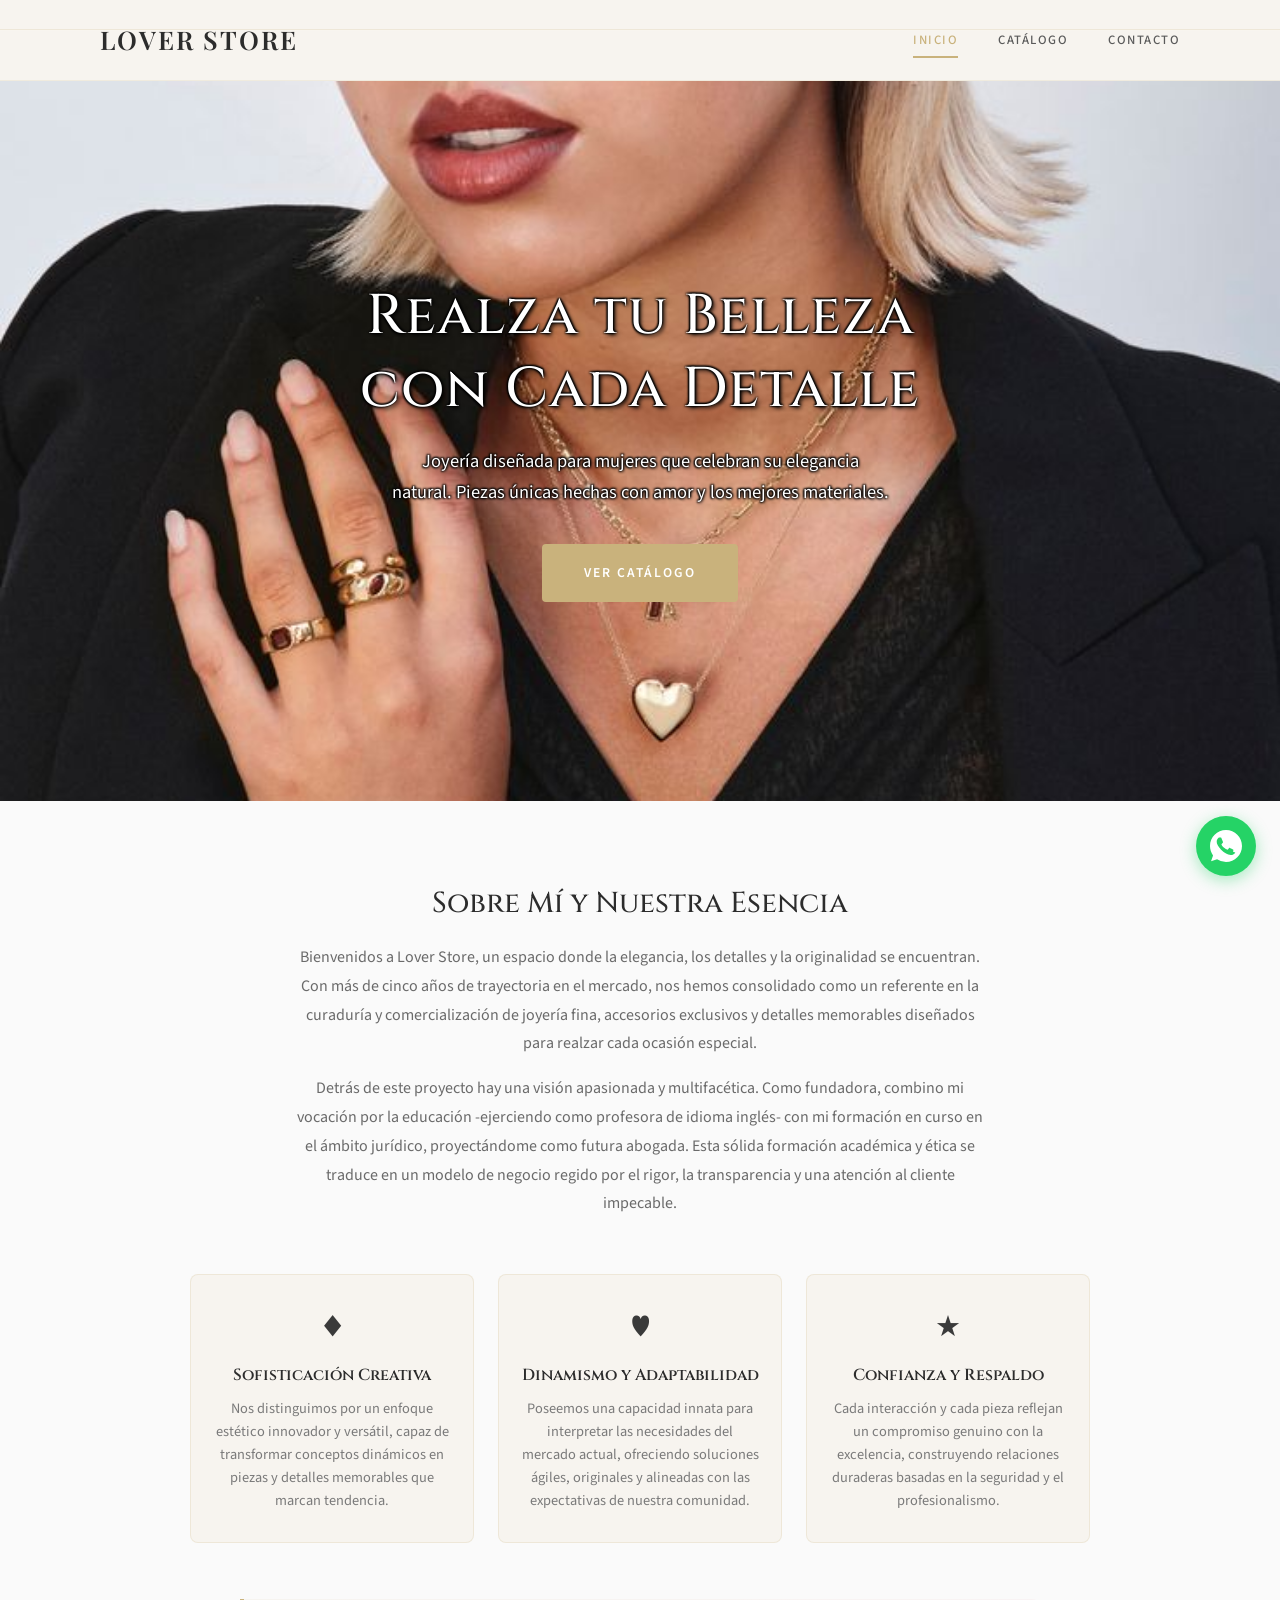
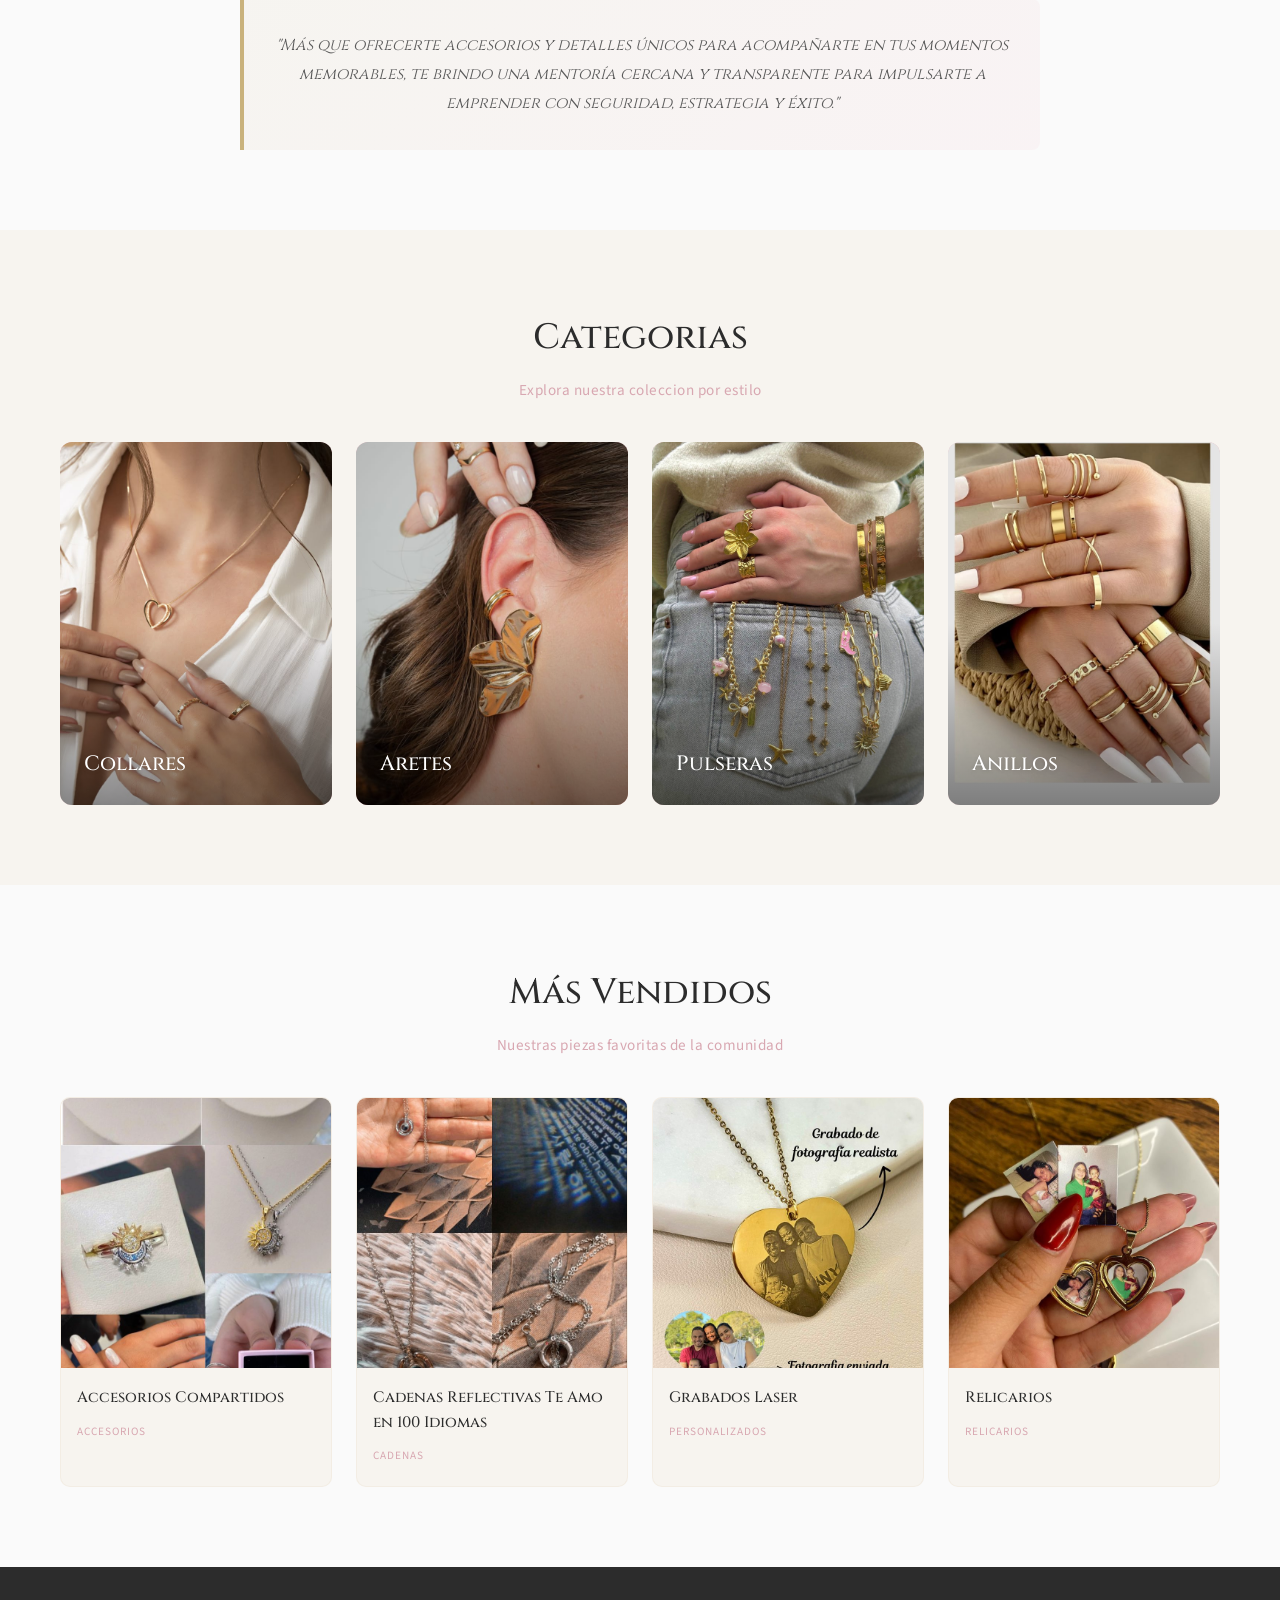
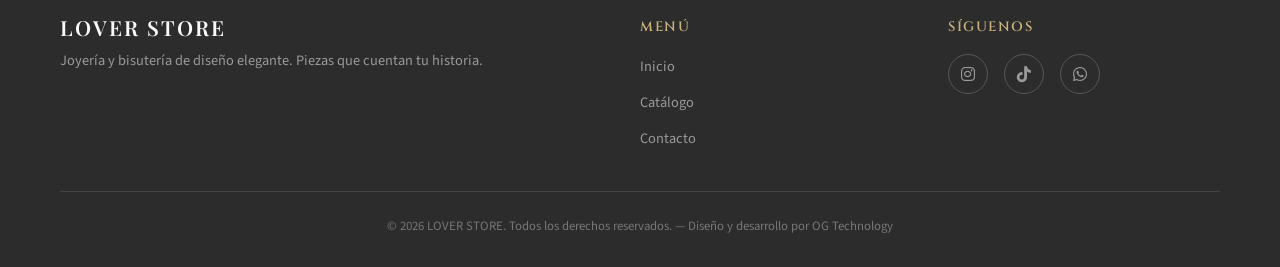
<file: index.html>
<!DOCTYPE html>
<html lang="es">
<head>
  <meta charset="UTF-8">
  <meta name="viewport" content="width=device-width, initial-scale=1.0">
  <title>LOVER STORE - Bisutería y Joyería Elegante</title>
  <meta name="description" content="LOVER STORE - Joyería y bisutería de diseño elegante. Descubre nuestra colección de anillos, collares, aretes y pulseras.">
  <link rel="stylesheet" href="style.css">
  <link rel="stylesheet" href="https://cdnjs.cloudflare.com/ajax/libs/font-awesome/6.5.1/css/all.min.css">
</head>
<body>

  <!-- ===== HEADER ===== -->
  <header class="header">
    <div class="container">
      <a href="index.html" class="logo">LOVER STORE</a>
      <nav class="nav">
        <a href="index.html" class="active">Inicio</a>
        <a href="catalogo.html">Catálogo</a>
        <a href="contacto.html">Contacto</a>
      </nav>
      <button class="hamburger" aria-label="Menu" onclick="toggleMobileNav()">
        <span></span>
        <span></span>
        <span></span>
      </button>
    </div>
    <nav class="mobile-nav" id="mobileNav">
      <a href="index.html" class="active">Inicio</a>
      <a href="catalogo.html">Catálogo</a>
      <a href="contacto.html">Contacto</a>
    </nav>
  </header>

  <!-- ===== HERO ===== -->
  <section class="hero">
    <img src="foto de inicio.jpg" alt="Lover Store" class="hero-bg">
    <div class="hero-content">
      <h1>Realza tu Belleza con Cada Detalle</h1>
      <p>Joyería diseñada para mujeres que celebran su elegancia natural. Piezas únicas hechas con amor y los mejores materiales.</p>
      <a href="catalogo.html" class="btn-primary">Ver Catálogo</a>
    </div>
  </section>

  <!-- ===== SOBRE NOSOTROS ===== -->
  <section class="about" id="sobre-nosotros" data-reveal="fade-up">
    <div class="container">
      <div class="about-text" data-reveal="fade-left">
        <h2>Sobre Mí y Nuestra Esencia</h2>
        <p>
          Bienvenidos a Lover Store, un espacio donde la elegancia, los detalles y la originalidad se encuentran. Con más de cinco años de trayectoria en el mercado, nos hemos consolidado como un referente en la curaduría y comercialización de joyería fina, accesorios exclusivos y detalles memorables diseñados para realzar cada ocasión especial.
        </p>
        <p>
          Detrás de este proyecto hay una visión apasionada y multifacética. Como fundadora, combino mi vocación por la educación -ejerciendo como profesora de idioma inglés- con mi formación en curso en el ámbito jurídico, proyectándome como futura abogada. Esta sólida formación académica y ética se traduce en un modelo de negocio regido por el rigor, la transparencia y una atención al cliente impecable.
        </p>
      </div>
      <div class="about-features" data-reveal-stagger>
        <div class="about-feature">
          <div class="icon">&#9830;</div>
          <h3>Sofisticación Creativa</h3>
          <p>Nos distinguimos por un enfoque estético innovador y versátil, capaz de transformar conceptos dinámicos en piezas y detalles memorables que marcan tendencia.</p>
        </div>
        <div class="about-feature">
          <div class="icon">&#9829;</div>
          <h3>Dinamismo y Adaptabilidad</h3>
          <p>Poseemos una capacidad innata para interpretar las necesidades del mercado actual, ofreciendo soluciones ágiles, originales y alineadas con las expectativas de nuestra comunidad.</p>
        </div>
        <div class="about-feature">
          <div class="icon">&#9733;</div>
          <h3>Confianza y Respaldo</h3>
          <p>Cada interacción y cada pieza reflejan un compromiso genuino con la excelencia, construyendo relaciones duraderas basadas en la seguridad y el profesionalismo.</p>
        </div>
      </div>
      <div class="about-quote">
        <p>"Más que ofrecerte accesorios y detalles únicos para acompañarte en tus momentos memorables, te brindo una mentoría cercana y transparente para impulsarte a emprender con seguridad, estrategia y éxito."</p>
      </div>
    </div>
  </section>

  <!-- ===== CATEGORIAS DESTACADAS ===== -->
  <section class="categories" data-reveal="fade-up">
    <div class="container">
      <h2 class="section-title">Categorias</h2>
      <p class="section-subtitle">Explora nuestra coleccion por estilo</p>
      <div class="categories-grid" data-reveal-stagger>
        <a href="catalogo.html" class="category-card">
          <img src="foto de collar.jpg" alt="Collares">
          <h3>Collares</h3>
        </a>
        <a href="catalogo.html" class="category-card">
          <img src="foto de aretes.jpg" alt="Aretes">
          <h3>Aretes</h3>
        </a>
        <a href="catalogo.html" class="category-card">
          <img src="foto de pulseras.jpg" alt="Pulseras">
          <h3>Pulseras</h3>
        </a>
        <a href="catalogo.html" class="category-card">
          <img src="foto de anillos.jpg" alt="Anillos">
          <h3>Anillos</h3>
        </a>
      </div>
    </div>
  </section>

  <!-- ===== MAS VENDIDOS ===== -->
  <section class="best-sellers" data-reveal="fade-up">
    <div class="container">
      <h2 class="section-title">Más Vendidos</h2>
      <p class="section-subtitle">Nuestras piezas favoritas de la comunidad</p>
      <div class="products-grid" data-reveal-stagger>
        <a href="catalogo.html" class="product-card">
          <div class="product-card-img">
            <img src="accesorios compartidos.jpg" alt="Accesorios Compartidos">
          </div>
          <div class="product-card-info">
            <h3>Accesorios Compartidos</h3>
            <span class="category-label">Accesorios</span>
          </div>
        </a>
        <a href="catalogo.html" class="product-card">
          <div class="product-card-img">
            <img src="cadenas reflectivas de te amo en 100 idiomas.jpg" alt="Cadenas Reflectivas Te Amo en 100 Idiomas">
          </div>
          <div class="product-card-info">
            <h3>Cadenas Reflectivas Te Amo en 100 Idiomas</h3>
            <span class="category-label">Cadenas</span>
          </div>
        </a>
        <a href="catalogo.html" class="product-card">
          <div class="product-card-img">
            <img src="grabados laser.jpg" alt="Grabados Laser">
          </div>
          <div class="product-card-info">
            <h3>Grabados Laser</h3>
            <span class="category-label">Personalizados</span>
          </div>
        </a>
        <a href="catalogo.html" class="product-card">
          <div class="product-card-img">
            <img src="relicarios.jpg" alt="Relicarios">
          </div>
          <div class="product-card-info">
            <h3>Relicarios</h3>
            <span class="category-label">Relicarios</span>
          </div>
        </a>
      </div>
    </div>
  </section>

  <!-- ===== FOOTER ===== -->
  <footer class="footer">
    <div class="container">
      <div class="footer-content">
        <div class="footer-brand">
          <div class="logo">LOVER STORE</div>
          <p>Joyería y bisutería de diseño elegante. Piezas que cuentan tu historia.</p>
        </div>
        <div class="footer-links">
          <h4>Menú</h4>
          <ul>
            <li><a href="index.html">Inicio</a></li>
            <li><a href="catalogo.html">Catálogo</a></li>
            <li><a href="contacto.html">Contacto</a></li>
          </ul>
        </div>
        <div class="footer-social">
          <h4>Síguenos</h4>
          <div class="social-icons">
            <a href="https://www.instagram.com/loverstore.ve?igsh=MXF6ZzZhd3l0Y2g3eQ==" target="_blank" rel="noopener noreferrer" aria-label="Instagram"><i class="fab fa-instagram"></i></a>
            <a href="https://www.tiktok.com/@loverstore.ve?_r=1&_t=ZS-98pQYCCSRNt" target="_blank" rel="noopener noreferrer" aria-label="TikTok"><i class="fab fa-tiktok"></i></a>
            <a href="https://wa.me/c/584269630088" target="_blank" rel="noopener noreferrer" aria-label="WhatsApp"><i class="fab fa-whatsapp"></i></a>
          </div>
        </div>
      </div>
      <div class="footer-bottom">
        <p>&copy; 2026 LOVER STORE. Todos los derechos reservados. &mdash; Diseño y desarrollo por OG Technology</p>
      </div>
    </div>
  </footer>

  <!-- ===== WHATSAPP FLOTANTE ===== -->
  <a href="https://wa.me/c/584269630088" class="whatsapp-float" target="_blank" rel="noopener noreferrer" aria-label="WhatsApp">
    <svg viewBox="0 0 32 32" xmlns="http://www.w3.org/2000/svg">
      <path d="M16.004 0h-.008C7.174 0 0 7.176 0 16c0 3.5 1.128 6.744 3.046 9.378L1.054 31.2l6.038-1.974A15.91 15.91 0 0016.004 32C24.83 32 32 24.822 32 16S24.83 0 16.004 0zm9.318 22.608c-.39 1.1-1.932 2.014-3.158 2.28-.84.18-1.934.322-5.616-1.208-4.712-1.954-7.742-6.764-7.972-7.072-.222-.308-1.872-2.496-1.872-4.76s1.184-3.376 1.61-3.846c.39-.428.924-.566 1.23-.566.31 0 .616.004.886.016.284.012.664-.106 1.036.788.39.94 1.336 3.256 1.452 3.488.116.232.194.5.038.808-.156.312-.29.454-.54.7-.25.252-.49.504-.708.734-.196.206-.4.428-.168.828.232.396 1.034 1.706 2.218 2.766 1.524 1.362 2.768 1.796 3.194 1.986.326.144.69.12.924-.116.296-.3.65-.79.996-1.274.252-.344.57-.386.936-.262.37.122 2.338 1.102 2.74 1.3.404.2.672.3.774.466.1.166.1.96-.29 2.058z"/>
    </svg>
  </a>

  <script>
    function toggleMobileNav() {
      var nav = document.getElementById('mobileNav');
      nav.classList.toggle('open');
    }

    // Scroll Reveal
    var revealElements = document.querySelectorAll('[data-reveal], [data-reveal-stagger]');
    var observer = new IntersectionObserver(function(entries) {
      entries.forEach(function(entry) {
        if (entry.isIntersecting) {
          entry.target.classList.add('revealed');
        }
      });
    }, { threshold: 0.15 });

    revealElements.forEach(function(el) {
      observer.observe(el);
    });
  </script>

</body>
</html>
</file>
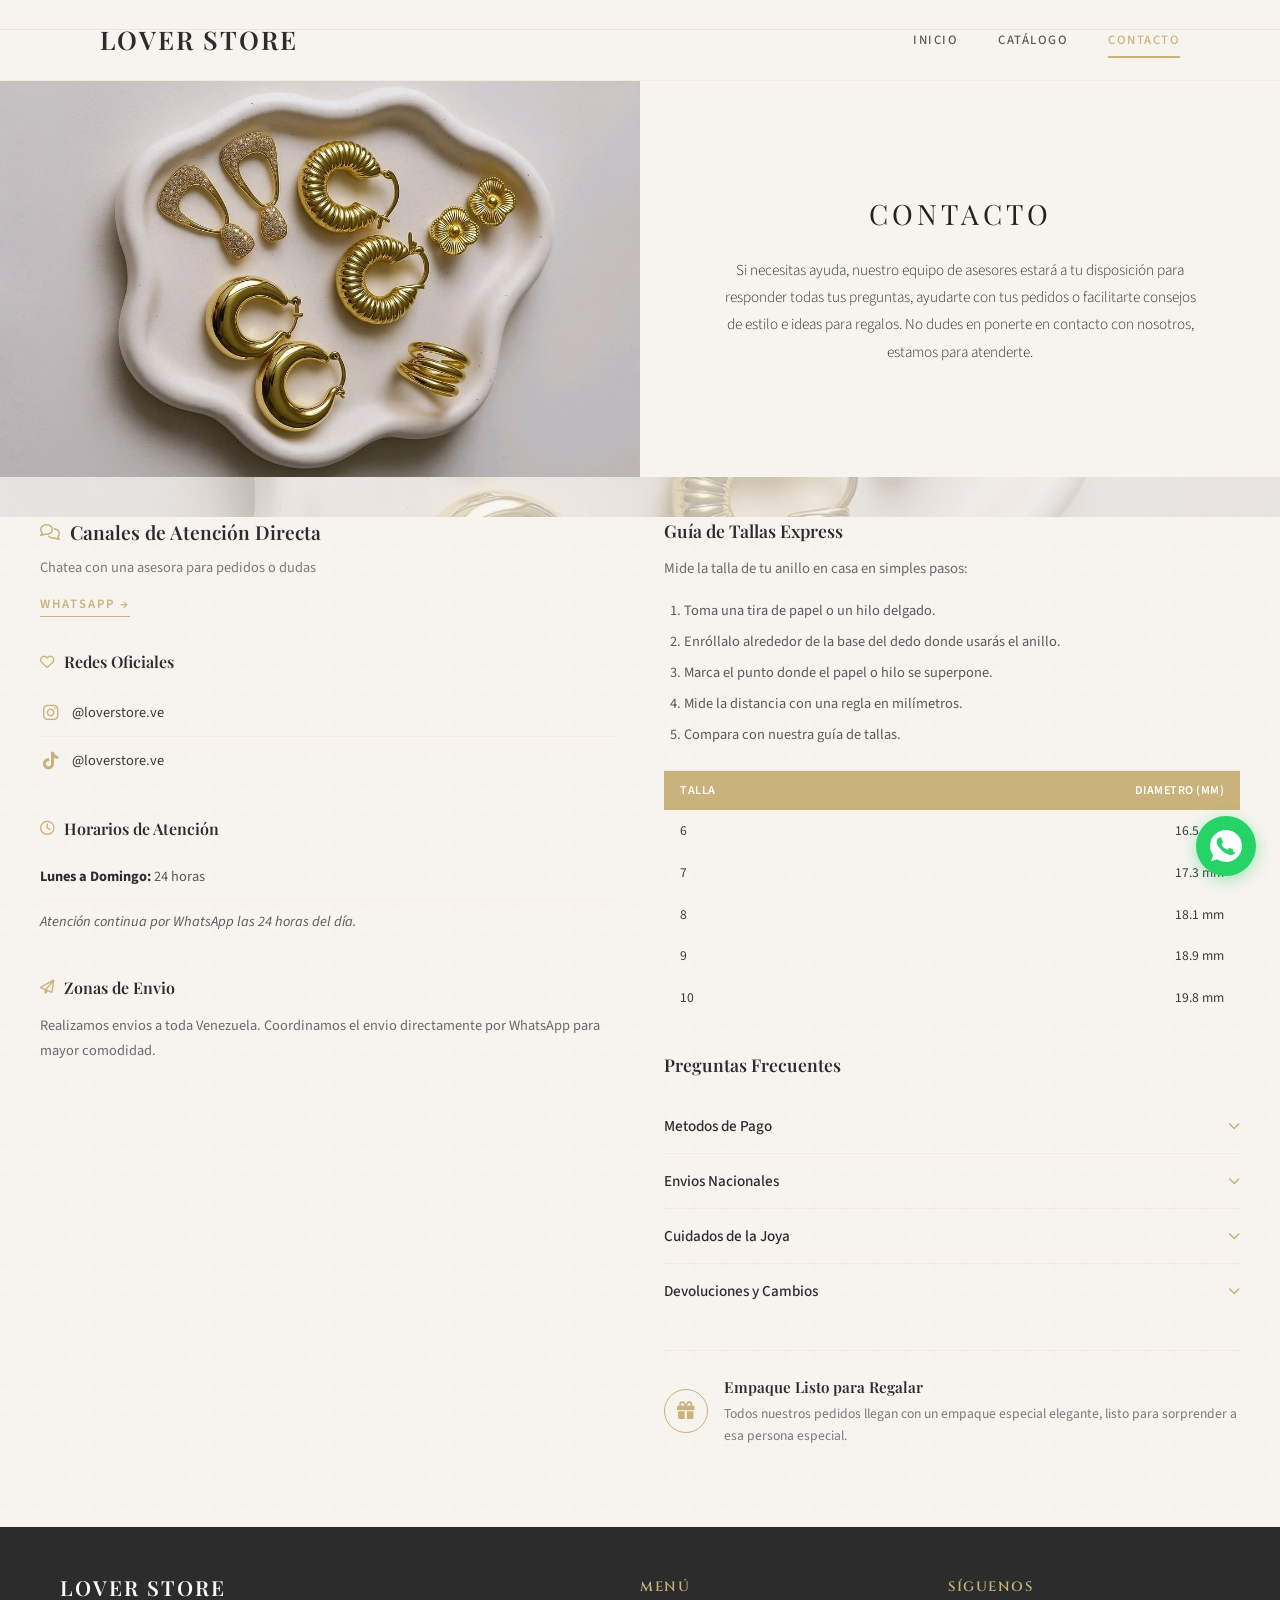
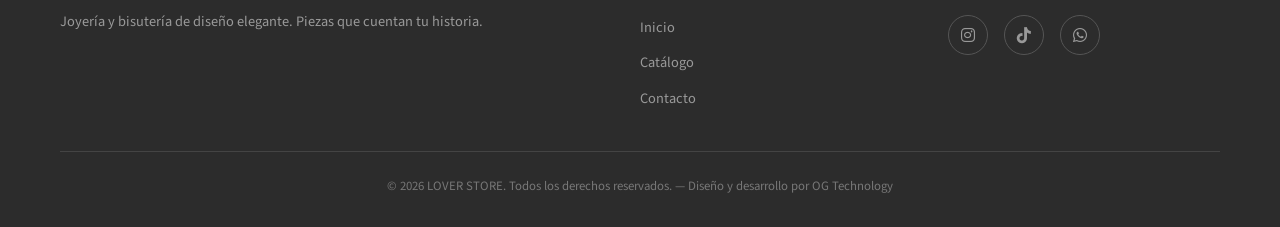
<file: contacto.html>
<!DOCTYPE html>
<html lang="es">
<head>
  <meta charset="UTF-8">
  <meta name="viewport" content="width=device-width, initial-scale=1.0">
  <title>Contacto - LOVER STORE</title>
  <meta name="description" content="Contacta a LOVER STORE. Asesoría, guía de tallas y atención directa por WhatsApp.">
  <link rel="stylesheet" href="style.css">
  <link rel="stylesheet" href="https://cdnjs.cloudflare.com/ajax/libs/font-awesome/6.5.1/css/all.min.css">
</head>
<body>

  <!-- ===== HEADER ===== -->
  <header class="header">
    <div class="container">
      <a href="index.html" class="logo">LOVER STORE</a>
      <nav class="nav">
        <a href="index.html">Inicio</a>
        <a href="catalogo.html">Catálogo</a>
        <a href="contacto.html" class="active">Contacto</a>
      </nav>
      <button class="hamburger" aria-label="Menu" onclick="toggleMobileNav()">
        <span></span>
        <span></span>
        <span></span>
      </button>
    </div>
    <nav class="mobile-nav" id="mobileNav">
      <a href="index.html">Inicio</a>
      <a href="catalogo.html">Catálogo</a>
      <a href="contacto.html" class="active">Contacto</a>
    </nav>
  </header>

  <!-- ===== CONTACTO SPLIT HERO ===== -->
  <section class="contact-hero-split">
    <div class="contact-hero-img">
      <img src="imagen en blanco.jpg" alt="Lover Store - Joyería Elegante">
    </div>
    <div class="contact-hero-text">
      <h1>CONTACTO</h1>
      <p>Si necesitas ayuda, nuestro equipo de asesores estará a tu disposición para responder todas tus preguntas, ayudarte con tus pedidos o facilitarte consejos de estilo e ideas para regalos. No dudes en ponerte en contacto con nosotros, estamos para atenderte.</p>
    </div>
  </section>

  <!-- Separador decorativo -->
  <div class="contact-separator">
    <img src="imagen en blanco.jpg" alt="">
  </div>

  <!-- ===== CONTACTO CONTENIDO ===== -->
  <section class="contact-page">
    <div class="contact-columns">

      <!-- COLUMNA IZQUIERDA -->
      <div class="contact-left" data-reveal="fade-left">

        <!-- WhatsApp -->
        <div class="contact-wa-block">
          <h2><i class="far fa-comments"></i> Canales de Atención Directa</h2>
          <p>Chatea con una asesora para pedidos o dudas</p>
          <a href="https://wa.me/c/584269630088" class="contact-wa-link" target="_blank" rel="noopener noreferrer">
            WhatsApp &rarr;
          </a>
        </div>

        <!-- Redes Sociales -->
        <div class="contact-social">
          <h3><i class="far fa-heart"></i> Redes Oficiales</h3>
          <div class="contact-social-links">
            <a href="https://www.instagram.com/loverstore.ve?igsh=MXF6ZzZhd3l0Y2g3eQ==" target="_blank" rel="noopener noreferrer">
              <i class="fab fa-instagram"></i>
              <span>@loverstore.ve</span>
            </a>
            <a href="https://www.tiktok.com/@loverstore.ve?_r=1&_t=ZS-98pQYCCSRNt" target="_blank" rel="noopener noreferrer">
              <i class="fab fa-tiktok"></i>
              <span>@loverstore.ve</span>
            </a>
          </div>
        </div>

        <!-- Horarios -->
        <div class="contact-schedule">
          <h3><i class="far fa-clock"></i> Horarios de Atención</h3>
          <ul>
            <li><strong>Lunes a Domingo:</strong> 24 horas</li>
            <li class="schedule-note">Atención continua por WhatsApp las 24 horas del día.</li>
          </ul>
        </div>

        <!-- Zonas de Envio -->
        <div class="contact-shipping">
          <h3><i class="far fa-paper-plane"></i> Zonas de Envio</h3>
          <p>Realizamos envios a toda Venezuela. Coordinamos el envio directamente por WhatsApp para mayor comodidad.</p>
        </div>

      </div>

      <!-- COLUMNA DERECHA -->
      <div class="contact-right" data-reveal="fade-right">

        <!-- Guia de Tallas -->
        <div class="contact-size-guide">
          <h2>Guía de Tallas Express</h2>
          <p class="size-intro">Mide la talla de tu anillo en casa en simples pasos:</p>
          <ol>
            <li>Toma una tira de papel o un hilo delgado.</li>
            <li>Enróllalo alrededor de la base del dedo donde usarás el anillo.</li>
            <li>Marca el punto donde el papel o hilo se superpone.</li>
            <li>Mide la distancia con una regla en milímetros.</li>
            <li>Compara con nuestra guía de tallas.</li>
          </ol>
          <div class="size-table">
            <div class="size-row"><span>Talla</span><span>Diametro (mm)</span></div>
            <div class="size-row"><span>6</span><span>16.5 mm</span></div>
            <div class="size-row"><span>7</span><span>17.3 mm</span></div>
            <div class="size-row"><span>8</span><span>18.1 mm</span></div>
            <div class="size-row"><span>9</span><span>18.9 mm</span></div>
            <div class="size-row"><span>10</span><span>19.8 mm</span></div>
          </div>
        </div>

        <!-- FAQ -->
        <div class="contact-faq">
          <h2>Preguntas Frecuentes</h2>

          <div class="faq-item">
            <button class="faq-question" onclick="toggleFaq(this)">
              <span>Metodos de Pago</span>
              <i class="fas fa-chevron-down"></i>
            </button>
            <div class="faq-answer">
              <p>Aceptamos transferencias bancarias, pagos moviles y Zelle. Tambien puedes pagar contra entrega en ciertas zonas de Caracas y Valencia. El metodo de pago se coordina directamente por WhatsApp.</p>
            </div>
          </div>

          <div class="faq-item">
            <button class="faq-question" onclick="toggleFaq(this)">
              <span>Envios Nacionales</span>
              <i class="fas fa-chevron-down"></i>
            </button>
            <div class="faq-answer">
              <p>Realizamos envios a toda Venezuela a traves de empresas de mensajeria local. El tiempo de entrega es de 2 a 5 dias habiles dependiendo de tu ubicacion. El costo del envio se confirma al momento del pedido.</p>
            </div>
          </div>

          <div class="faq-item">
            <button class="faq-question" onclick="toggleFaq(this)">
              <span>Cuidados de la Joya</span>
              <i class="fas fa-chevron-down"></i>
            </button>
            <div class="faq-answer">
              <p>Evita el contacto con agua, perfumes y productos quimicos. Guarda tus piezas en un lugar seco y usa el microfibro que incluimos en tu pedido para limpiarlas. Con el cuidado adecuado, tus joyas mantendran su brillo por mucho tiempo.</p>
            </div>
          </div>

          <div class="faq-item">
            <button class="faq-question" onclick="toggleFaq(this)">
              <span>Devoluciones y Cambios</span>
              <i class="fas fa-chevron-down"></i>
            </button>
            <div class="faq-answer">
              <p>Si tu pedido no llegó como esperabas, contáctanos dentro de las 48 horas posteriores a la recepción. Coordinaremos un cambio o devolución según el caso. Tu satisfacción es nuestra prioridad.</p>
            </div>
          </div>
        </div>

        <!-- Empaque Regalo -->
        <div class="contact-gift-pack">
          <div class="gift-icon"><i class="fas fa-gift"></i></div>
          <div class="gift-text">
            <h3>Empaque Listo para Regalar</h3>
            <p>Todos nuestros pedidos llegan con un empaque especial elegante, listo para sorprender a esa persona especial.</p>
          </div>
        </div>

      </div>

    </div>
  </section>

  <!-- ===== FOOTER ===== -->
  <footer class="footer">
    <div class="container">
      <div class="footer-content">
        <div class="footer-brand">
          <div class="logo">LOVER STORE</div>
          <p>Joyería y bisutería de diseño elegante. Piezas que cuentan tu historia.</p>
        </div>
        <div class="footer-links">
          <h4>Menú</h4>
          <ul>
            <li><a href="index.html">Inicio</a></li>
            <li><a href="catalogo.html">Catálogo</a></li>
            <li><a href="contacto.html">Contacto</a></li>
          </ul>
        </div>
        <div class="footer-social">
          <h4>Síguenos</h4>
          <div class="social-icons">
            <a href="https://www.instagram.com/loverstore.ve?igsh=MXF6ZzZhd3l0Y2g3eQ==" target="_blank" rel="noopener noreferrer" aria-label="Instagram"><i class="fab fa-instagram"></i></a>
            <a href="https://www.tiktok.com/@loverstore.ve?_r=1&_t=ZS-98pQYCCSRNt" target="_blank" rel="noopener noreferrer" aria-label="TikTok"><i class="fab fa-tiktok"></i></a>
            <a href="https://wa.me/c/584269630088" target="_blank" rel="noopener noreferrer" aria-label="WhatsApp"><i class="fab fa-whatsapp"></i></a>
          </div>
        </div>
      </div>
      <div class="footer-bottom">
        <p>&copy; 2026 LOVER STORE. Todos los derechos reservados. &mdash; Diseño y desarrollo por OG Technology</p>
      </div>
    </div>
  </footer>

  <!-- ===== WHATSAPP FLOTANTE ===== -->
  <a href="https://wa.me/c/584269630088" class="whatsapp-float" target="_blank" rel="noopener noreferrer" aria-label="WhatsApp">
    <svg viewBox="0 0 32 32" xmlns="http://www.w3.org/2000/svg">
      <path d="M16.004 0h-.008C7.174 0 0 7.176 0 16c0 3.5 1.128 6.744 3.046 9.378L1.054 31.2l6.038-1.974A15.91 15.91 0 0016.004 32C24.83 32 32 24.822 32 16S24.83 0 16.004 0zm9.318 22.608c-.39 1.1-1.932 2.014-3.158 2.28-.84.18-1.934.322-5.616-1.208-4.712-1.954-7.742-6.764-7.972-7.072-.222-.308-1.872-2.496-1.872-4.76s1.184-3.376 1.61-3.846c.39-.428.924-.566 1.23-.566.31 0 .616.004.886.016.284.012.664-.106 1.036.788.39.94 1.336 3.256 1.452 3.488.116.232.194.5.038.808-.156.312-.29.454-.54.7-.25.252-.49.504-.708.734-.196.206-.4.428-.168.828.232.396 1.034 1.706 2.218 2.766 1.524 1.362 2.768 1.796 3.194 1.986.326.144.69.12.924-.116.296-.3.65-.79.996-1.274.252-.344.57-.386.936-.262.37.122 2.338 1.102 2.74 1.3.404.2.672.3.774.466.1.166.1.96-.29 2.058z"/>
    </svg>
  </a>

  <script>
    function toggleMobileNav() {
      document.getElementById('mobileNav').classList.toggle('open');
    }

    function toggleFaq(btn) {
      var item = btn.parentElement;
      var answer = item.querySelector('.faq-answer');
      var icon = btn.querySelector('i');
      var isOpen = item.classList.contains('open');

      // Cerrar todos los demas
      document.querySelectorAll('.faq-item.open').forEach(function(openItem) {
        if (openItem !== item) {
          openItem.classList.remove('open');
          openItem.querySelector('.faq-answer').style.maxHeight = '0';
          openItem.querySelector('i').style.transform = 'rotate(0deg)';
        }
      });

      if (isOpen) {
        item.classList.remove('open');
        answer.style.maxHeight = '0';
        icon.style.transform = 'rotate(0deg)';
      } else {
        item.classList.add('open');
        answer.style.maxHeight = answer.scrollHeight + 'px';
        icon.style.transform = 'rotate(180deg)';
      }
    }

    // Scroll Reveal
    var revealElements = document.querySelectorAll('[data-reveal], [data-reveal-stagger]');
    var observer = new IntersectionObserver(function(entries) {
      entries.forEach(function(entry) {
        if (entry.isIntersecting) {
          entry.target.classList.add('revealed');
        }
      });
    }, { threshold: 0.15 });

    revealElements.forEach(function(el) {
      observer.observe(el);
    });
  </script>

</body>
</html>
</file>
<file: style.css>
@import url('https://fonts.googleapis.com/css2?family=Cinzel:wght@400;500;600;700&family=Playfair+Display:ital,wght@0,400;0,500;0,600;0,700;1,400&family=Source+Sans+3:wght@300;400;500;600&display=swap');

/* ===== RESET & VARIABLES ===== */
:root {
  --color-cream: #F7F4EF;
  --color-white: #FAFAFA;
  --color-gold: #C9B27C;
  --color-light-pink: #F1C1CC;
  --color-dusty-pink: #D8A7B1;
  --font-heading: 'Cinzel', serif;
  --font-body: 'Source Sans 3', sans-serif;
}

*,
*::before,
*::after {
  margin: 0;
  padding: 0;
  box-sizing: border-box;
}

html {
  scroll-behavior: smooth;
}

body {
  font-family: var(--font-body);
  background-color: var(--color-cream);
  background-image: url("data:image/svg+xml,%3Csvg width='60' height='60' viewBox='0 0 60 60' xmlns='http://www.w3.org/2000/svg'%3E%3Cg fill='none' fill-rule='evenodd'%3E%3Cg fill='%23C9B27C' fill-opacity='0.03'%3E%3Cpath d='M36 34v-4h-2v4h-4v2h4v4h2v-4h4v-2h-4zm0-30V0h-2v4h-4v2h4v4h2V6h4V4h-4zM6 34v-4H4v4H0v2h4v4h2v-4h4v-2H6zM6 4V0H4v4H0v2h4v4h2V6h4V4H6z'/%3E%3C/g%3E%3C/g%3E%3C/svg%3E");
  color: #3a3a3a;
  line-height: 1.6;
  overflow-x: hidden;
}

a {
  text-decoration: none;
  color: inherit;
  transition: color 0.3s ease;
}

img {
  max-width: 100%;
  display: block;
}

ul {
  list-style: none;
}

/* ===== UTILITY ===== */
.container {
  width: 100%;
  max-width: 1200px;
  margin: 0 auto;
  padding: 0 20px;
}

.section-title {
  font-family: var(--font-heading);
  font-size: 1.8rem;
  font-weight: 500;
  text-align: center;
  color: #2c2c2c;
  margin-bottom: 12px;
}

.section-subtitle {
  text-align: center;
  color: var(--color-dusty-pink);
  font-size: 0.95rem;
  margin-bottom: 40px;
  letter-spacing: 0.5px;
}

/* ===== HEADER ===== */
.header {
  position: sticky;
  top: 0;
  z-index: 1000;
  background-color: var(--color-cream);
  backdrop-filter: blur(10px);
  -webkit-backdrop-filter: blur(10px);
  border-bottom: 1px solid rgba(201, 178, 124, 0.15);
  padding: 0 24px;
  box-sizing: border-box;
}

@media (min-width: 900px) {
  .header {
    padding: 0 80px;
  }
}

.header .container {
  display: flex;
  align-items: center;
  justify-content: space-between;
  height: 80px;
}

.logo {
  font-family: 'Playfair Display', serif;
  font-size: 1.6rem;
  font-weight: 600;
  color: #2c2c2c;
  letter-spacing: 2px;
  line-height: 1;
  margin: 0;
}

.nav {
  display: none;
}

.nav a {
  font-family: var(--font-body);
  font-size: 0.8rem;
  font-weight: 500;
  text-transform: uppercase;
  letter-spacing: 1.5px;
  color: #5a5a5a;
  padding: 8px 0;
  position: relative;
  transition: color 0.3s ease;
}

.nav a::after {
  content: '';
  position: absolute;
  bottom: 0;
  left: 0;
  width: 0;
  height: 2px;
  background-color: var(--color-gold);
  transition: width 0.3s ease;
}

.nav a:hover,
.nav a.active {
  color: var(--color-gold);
}

.nav a:hover::after,
.nav a.active::after {
  width: 100%;
}

.hamburger {
  display: flex;
  flex-direction: column;
  gap: 5px;
  cursor: pointer;
  background: none;
  border: none;
  padding: 4px;
}

.hamburger span {
  display: block;
  width: 24px;
  height: 2px;
  background-color: #2c2c2c;
  transition: all 0.3s ease;
}

.mobile-nav {
  position: fixed;
  top: 70px;
  left: 0;
  width: 100%;
  background-color: var(--color-cream);
  border-bottom: 1px solid rgba(201, 178, 124, 0.2);
  padding: 20px;
  transform: translateY(-120%);
  transition: transform 0.4s ease;
  z-index: 999;
}

.mobile-nav.open {
  transform: translateY(0);
}

.mobile-nav a {
  display: block;
  padding: 14px 0;
  font-size: 0.95rem;
  font-weight: 500;
  text-transform: uppercase;
  letter-spacing: 1.2px;
  color: #5a5a5a;
  border-bottom: 1px solid rgba(201, 178, 124, 0.1);
}

.mobile-nav a:last-child {
  border-bottom: none;
}

.mobile-nav a.active {
  color: var(--color-gold);
}

/* ===== HERO ===== */
.hero {
  min-height: 80vh;
  display: flex;
  align-items: center;
  justify-content: center;
  text-align: center;
  padding: 60px 20px;
  position: relative;
  overflow: hidden;
}

.hero-bg {
  position: absolute;
  top: 0;
  left: 0;
  width: 100%;
  height: 100%;
  object-fit: cover;
  z-index: 1;
  animation: heroSlide 1.2s ease-out forwards;
}

.hero::after {
  content: '';
  position: absolute;
  top: 0;
  left: 0;
  width: 100%;
  height: 100%;
  z-index: 2;
  pointer-events: none;
}

.hero-content {
  max-width: 650px;
  width: 100%;
  margin: 0 auto;
  position: relative;
  z-index: 3;
  animation: fadeInUp 1s ease-out 0.4s both;
}

.hero .btn-primary {
  background-color: var(--color-gold);
  color: #fff;
  border-color: var(--color-gold);
}

.hero .btn-primary:hover {
  background-color: transparent;
  color: var(--color-gold);
  border-color: var(--color-gold);
}

@keyframes heroSlide {
  0% {
    transform: scale(1.15) translateY(-30px);
    opacity: 0;
  }
  100% {
    transform: scale(1) translateY(0);
    opacity: 1;
  }
}

@keyframes fadeInUp {
  0% {
    transform: translateY(30px);
    opacity: 0;
  }
  100% {
    transform: translateY(0);
    opacity: 1;
  }
}

.hero h1 {
  font-family: var(--font-heading);
  font-size: 2.4rem;
  font-weight: 500;
  color: #fff;
  line-height: 1.3;
  margin-bottom: 20px;
  letter-spacing: 1px;
  text-shadow: 2px 2px 4px #000, -1px -1px 2px #000, 1px -1px 2px #000, -1px 1px 2px #000;
}

.hero p {
  font-size: 1.05rem;
  color: #fff;
  margin-bottom: 36px;
  line-height: 1.7;
  max-width: 500px;
  margin-left: auto;
  margin-right: auto;
  text-shadow: 1px 1px 3px #000, -1px -1px 2px #000, 1px -1px 2px #000, -1px 1px 2px #000;
}

.btn-primary {
  display: inline-block;
  background-color: var(--color-gold);
  color: var(--color-white);
  font-family: var(--font-body);
  font-size: 0.85rem;
  font-weight: 600;
  text-transform: uppercase;
  letter-spacing: 2px;
  padding: 16px 40px;
  border: 2px solid var(--color-gold);
  border-radius: 4px;
  cursor: pointer;
  transition: all 0.3s ease;
}

.btn-primary:hover {
  background-color: transparent;
  color: var(--color-gold);
}

.btn-secondary {
  display: inline-block;
  background-color: transparent;
  color: var(--color-gold);
  font-family: var(--font-body);
  font-size: 0.85rem;
  font-weight: 600;
  text-transform: uppercase;
  letter-spacing: 2px;
  padding: 14px 36px;
  border: 2px solid var(--color-gold);
  border-radius: 4px;
  cursor: pointer;
  transition: all 0.3s ease;
}

.btn-secondary:hover {
  background-color: var(--color-gold);
  color: var(--color-white);
}

/* ===== ABOUT / SOBRE NOSOTROS ===== */
.about {
  padding: 80px 20px;
  background-color: var(--color-white);
}

.about .container {
  display: flex;
  flex-direction: column;
  gap: 40px;
  align-items: center;
}

.about-text {
  text-align: center;
  max-width: 700px;
}

.about-text h2 {
  font-family: var(--font-heading);
  font-size: 1.8rem;
  font-weight: 500;
  color: #2c2c2c;
  margin-bottom: 16px;
}

.about-text p {
  font-size: 1rem;
  color: #6a6a6a;
  line-height: 1.8;
  margin-bottom: 16px;
}

.about-features {
  display: grid;
  grid-template-columns: 1fr;
  gap: 24px;
  width: 100%;
  max-width: 900px;
}

.about-feature {
  text-align: center;
  padding: 30px 20px;
  border: 1px solid rgba(201, 178, 124, 0.2);
  border-radius: 8px;
  background-color: var(--color-cream);
}

.about-feature .icon {
  font-size: 1.8rem;
  margin-bottom: 12px;
}

.about-feature h3 {
  font-family: var(--font-heading);
  font-size: 1rem;
  font-weight: 600;
  color: #2c2c2c;
  margin-bottom: 8px;
}

.about-feature p {
  font-size: 0.9rem;
  color: #7a7a7a;
  line-height: 1.6;
}

.about-quote {
  width: 100%;
  max-width: 800px;
  text-align: center;
  padding: 32px 24px;
  background: linear-gradient(135deg, rgba(201, 178, 124, 0.08), rgba(241, 193, 204, 0.12));
  border-left: 4px solid var(--color-gold);
  border-radius: 0 8px 8px 0;
  margin-top: 16px;
}

.about-quote p {
  font-family: var(--font-heading);
  font-size: 1rem;
  font-weight: 400;
  font-style: italic;
  color: #5a5a5a;
  line-height: 1.8;
}

/* ===== CATEGORIES ===== */
.categories {
  padding: 80px 20px;
  background-color: var(--color-cream);
}

.categories-grid {
  display: grid;
  grid-template-columns: 1fr;
  gap: 20px;
}

.category-card {
  position: relative;
  border-radius: 12px;
  overflow: hidden;
  aspect-ratio: 3/4;
  cursor: pointer;
  background: linear-gradient(135deg, var(--color-light-pink), var(--color-dusty-pink));
  display: flex;
  align-items: flex-end;
  padding: 24px;
  transition: transform 0.3s ease, box-shadow 0.3s ease;
}

.category-card img {
  position: absolute;
  top: 0;
  left: 0;
  width: 100%;
  height: 100%;
  object-fit: cover;
  z-index: 1;
}

.category-card::after {
  content: '';
  position: absolute;
  bottom: 0;
  left: 0;
  width: 100%;
  height: 50%;
  background: linear-gradient(to top, rgba(0, 0, 0, 0.45), transparent);
  z-index: 1;
}

.category-card h3 {
  position: relative;
  z-index: 2;
}

.category-card:hover {
  transform: translateY(-4px);
  box-shadow: 0 12px 32px rgba(0, 0, 0, 0.1);
}

.category-card h3 {
  font-family: var(--font-heading);
  font-size: 1.3rem;
  font-weight: 500;
  color: #fff;
  text-shadow: 0 1px 4px rgba(0, 0, 0, 0.15);
}

/* ===== BEST SELLERS / PRODUCT GRID ===== */
.best-sellers {
  padding: 80px 20px;
  background-color: var(--color-white);
}

.products-grid {
  display: grid;
  grid-template-columns: 1fr;
  gap: 20px;
}

.product-card {
  background-color: var(--color-cream);
  border-radius: 10px;
  overflow: hidden;
  border: 1px solid rgba(201, 178, 124, 0.1);
  transition: transform 0.3s ease, box-shadow 0.3s ease, border-color 0.3s ease;
  cursor: pointer;
}

.product-card:hover {
  transform: translateY(-6px);
  box-shadow: 0 14px 36px rgba(0, 0, 0, 0.08);
  border-color: var(--color-gold);
}

.product-card-img {
  width: 100%;
  aspect-ratio: 1/1;
  background-color: #ece8e0;
  display: flex;
  align-items: center;
  justify-content: center;
  overflow: hidden;
  position: relative;
}

.product-card-img img {
  width: 100%;
  height: 100%;
  object-fit: cover;
}

.product-card-img .placeholder-icon {
  font-size: 3rem;
  color: var(--color-dusty-pink);
}

.product-card-info {
  padding: 18px 16px;
}

.product-card-info h3 {
  font-family: var(--font-heading);
  font-size: 0.95rem;
  font-weight: 500;
  color: #2c2c2c;
  margin-bottom: 6px;
}

.product-card-info .price {
  font-size: 1rem;
  font-weight: 600;
  color: var(--color-gold);
}

.product-card-info .category-label {
  display: inline-block;
  font-size: 0.7rem;
  text-transform: uppercase;
  letter-spacing: 1px;
  color: var(--color-dusty-pink);
  margin-top: 6px;
}

/* ===== CATALOGO PAGE ===== */
.catalog-hero {
  position: relative;
  height: 50vh;
  min-height: 300px;
  display: flex;
  align-items: center;
  justify-content: center;
  text-align: center;
  overflow: hidden;
}

.catalog-hero-bg {
  position: absolute;
  top: 0;
  left: 0;
  width: 100%;
  height: 100%;
  object-fit: cover;
  z-index: 1;
  animation: heroSlide 1.2s ease-out forwards;
}

.catalog-hero::after {
  content: '';
  position: absolute;
  top: 0;
  left: 0;
  width: 100%;
  height: 100%;
  background: rgba(0, 0, 0, 0.35);
  z-index: 2;
}

.catalog-hero-content {
  position: relative;
  z-index: 3;
  animation: fadeInUp 1s ease-out 0.4s both;
}

.catalog-hero-content h1 {
  font-family: var(--font-heading);
  font-size: 2.4rem;
  font-weight: 500;
  color: #fff;
  margin-bottom: 12px;
  letter-spacing: 1px;
  text-shadow: 2px 2px 4px rgba(0, 0, 0, 0.5);
}

.catalog-hero-content p {
  font-size: 1.05rem;
  color: #fff;
  letter-spacing: 0.5px;
  text-shadow: 1px 1px 3px rgba(0, 0, 0, 0.5);
}

.catalog-filters {
  display: flex;
  flex-wrap: wrap;
  gap: 10px;
  justify-content: center;
  padding: 20px;
}

.filter-btn {
  font-family: var(--font-body);
  font-size: 0.8rem;
  font-weight: 500;
  text-transform: uppercase;
  letter-spacing: 1px;
  padding: 10px 22px;
  border: 1px solid var(--color-gold);
  border-radius: 30px;
  background: transparent;
  color: var(--color-gold);
  cursor: pointer;
  transition: all 0.3s ease;
}

.filter-btn:hover,
.filter-btn.active {
  background-color: var(--color-gold);
  color: var(--color-white);
}

.catalog-grid {
  padding: 20px 20px 80px;
}

.catalog-container {
  width: 90%;
  max-width: 1400px;
  margin: 0 auto;
  padding: 0;
}

.catalog-container .products-grid {
  grid-template-columns: repeat(auto-fill, minmax(250px, 1fr));
  gap: 24px;
}

/* ===== PRODUCT MODAL ===== */
.product-modal {
  position: fixed;
  top: 0;
  left: 0;
  width: 100%;
  height: 100%;
  z-index: 10000;
  display: none;
  align-items: center;
  justify-content: center;
}

.product-modal.open {
  display: flex;
}

.modal-overlay {
  position: absolute;
  top: 0;
  left: 0;
  width: 100%;
  height: 100%;
  background: rgba(0, 0, 0, 0.45);
  backdrop-filter: blur(5px);
  -webkit-backdrop-filter: blur(5px);
}

.modal-dialog {
  position: relative;
  display: flex;
  flex-direction: column;
  background: #fff;
  border-radius: 16px;
  max-width: 480px;
  width: 90%;
  max-height: 85vh;
  overflow: hidden;
  z-index: 1;
  box-shadow: 0 24px 48px rgba(0, 0, 0, 0.12), 0 8px 16px rgba(0, 0, 0, 0.06);
  animation: modalIn 0.35s cubic-bezier(0.22, 1, 0.36, 1) forwards;
}

@keyframes modalIn {
  from { opacity: 0; transform: translateY(20px) scale(0.97); }
  to { opacity: 1; transform: translateY(0) scale(1); }
}

.modal-close {
  position: absolute;
  top: 12px;
  right: 12px;
  width: 36px;
  height: 36px;
  background: #fff;
  border: none;
  border-radius: 50%;
  color: #444;
  cursor: pointer;
  z-index: 5;
  display: flex;
  align-items: center;
  justify-content: center;
  box-shadow: 0 2px 8px rgba(0, 0, 0, 0.1);
  transition: background 0.3s ease, color 0.3s ease;
}

.modal-close:hover {
  background: #2c2c2c;
  color: #fff;
}

.modal-img {
  width: 100%;
  height: 240px;
  overflow: hidden;
  background-color: #f0ece4;
  flex-shrink: 0;
}

.modal-img img {
  width: 100%;
  height: 100%;
  object-fit: cover;
  display: block;
}

.modal-body {
  padding: 28px 24px 24px;
  display: flex;
  flex-direction: column;
  gap: 10px;
  overflow-y: auto;
  flex: 1;
  min-height: 0;
}

.modal-body::-webkit-scrollbar {
  width: 4px;
}

.modal-body::-webkit-scrollbar-thumb {
  background: rgba(201, 178, 124, 0.3);
  border-radius: 4px;
}

.modal-body h2 {
  font-family: 'Playfair Display', serif;
  font-size: 1.35rem;
  font-weight: 600;
  color: #1a1a1a;
  line-height: 1.3;
  letter-spacing: 0.3px;
  margin: 0;
}

.modal-price {
  display: inline-block;
  font-family: var(--font-body);
  font-size: 1.05rem;
  font-weight: 600;
  color: var(--color-gold);
  letter-spacing: 0.5px;
}

.modal-divider {
  width: 36px;
  height: 1.5px;
  background: var(--color-gold);
  border: none;
  margin: 4px 0 6px;
}

.modal-desc {
  flex: 1;
  min-height: 0;
  overflow-y: auto;
}

.modal-desc::-webkit-scrollbar {
  width: 3px;
}

.modal-desc::-webkit-scrollbar-thumb {
  background: rgba(201, 178, 124, 0.25);
  border-radius: 3px;
}

.modal-desc p {
  font-size: 0.88rem;
  color: #555;
  line-height: 1.75;
  letter-spacing: 0.2px;
  margin: 0;
}

.modal-cta {
  display: inline-flex;
  align-items: center;
  justify-content: center;
  gap: 10px;
  margin-top: 14px;
  padding: 15px 24px;
  background-color: #1a4d2e;
  color: #fff;
  font-family: var(--font-body);
  font-size: 0.82rem;
  font-weight: 600;
  text-transform: uppercase;
  letter-spacing: 1.8px;
  border: none;
  border-radius: 50px;
  cursor: pointer;
  text-decoration: none;
  transition: background 0.3s ease, transform 0.3s ease;
  flex-shrink: 0;
}

.modal-cta:hover {
  background-color: #0f3a20;
  transform: translateY(-1px);
}

.modal-cta svg {
  width: 16px;
  height: 16px;
  fill: #fff;
  flex-shrink: 0;
}

/* Modal Desktop */
@media (min-width: 700px) {
  .modal-dialog {
    flex-direction: row;
    max-width: 780px;
    max-height: 82vh;
  }

  .modal-close {
    top: 14px;
    right: 14px;
    width: 40px;
    height: 40px;
  }

  .modal-close svg {
    width: 16px;
    height: 16px;
  }

  .modal-img {
    width: 50%;
    height: auto;
    min-height: 400px;
  }

  .modal-body {
    width: 50%;
    padding: 36px 32px 32px;
    justify-content: center;
  }

  .modal-body h2 {
    font-size: 1.5rem;
  }

  .modal-desc {
    max-height: 180px;
  }
}

/* ===== PRODUCTO PAGE ===== */
.product-detail {
  padding: 100px 20px 80px;
}

.product-detail .container {
  display: flex;
  flex-direction: column;
  gap: 32px;
}

.product-gallery {
  width: 100%;
  aspect-ratio: 1/1;
  background-color: #ece8e0;
  border-radius: 12px;
  display: flex;
  align-items: center;
  justify-content: center;
  overflow: hidden;
}

.product-gallery .placeholder-icon {
  font-size: 5rem;
  color: var(--color-dusty-pink);
}

.product-info h1 {
  font-family: var(--font-heading);
  font-size: 1.6rem;
  font-weight: 500;
  color: #2c2c2c;
  margin-bottom: 8px;
}

.product-info .price {
  font-size: 1.4rem;
  font-weight: 600;
  color: var(--color-gold);
  margin-bottom: 16px;
}

.product-info .description {
  font-size: 0.95rem;
  color: #6a6a6a;
  line-height: 1.7;
  margin-bottom: 28px;
}

.product-info .add-to-cart {
  width: 100%;
  padding: 16px;
  font-size: 0.9rem;
}

.product-meta {
  margin-top: 24px;
  padding-top: 24px;
  border-top: 1px solid rgba(201, 178, 124, 0.2);
}

.product-meta p {
  font-size: 0.9rem;
  color: #7a7a7a;
  margin-bottom: 8px;
}

.product-meta strong {
  color: #3a3a3a;
}

/* ===== CONTACTO SPLIT HERO - LUXURY STYLE ===== */
.contact-hero-split {
  display: flex;
  flex-direction: column;
  width: 100%;
  min-height: auto;
}

.contact-hero-img {
  width: 100%;
  height: 140px;
  overflow: hidden;
}

.contact-hero-img img {
  width: 100%;
  height: 100%;
  object-fit: cover;
  display: block;
}

.contact-hero-text {
  background-color: var(--color-cream);
  padding: 50px 32px;
  display: flex;
  flex-direction: column;
  align-items: center;
  justify-content: center;
  text-align: center;
}

.contact-hero-text h1 {
  font-family: 'Playfair Display', serif;
  font-size: 1.75rem;
  font-weight: 400;
  color: #222222;
  letter-spacing: 4px;
  text-transform: uppercase;
  margin-bottom: 20px;
}

.contact-hero-text p {
  font-family: var(--font-body);
  font-size: 0.95rem;
  font-weight: 300;
  color: #333333;
  line-height: 1.8;
  max-width: 520px;
  margin: 0;
}

/* Desktop - Split 50/50 */
@media (min-width: 768px) {
  .contact-hero-split {
    flex-direction: row;
    min-height: 250px;
  }

  .contact-hero-img {
    width: 50%;
    height: auto;
    min-height: 250px;
  }

  .contact-hero-text {
    width: 50%;
    padding: 60px 80px;
  }

  .contact-hero-text h1 {
    font-size: 28px;
  }
}

.contact-separator {
  width: 100%;
  height: 40px;
  overflow: hidden;
  background-color: var(--color-cream);
  display: flex;
  align-items: center;
  justify-content: center;
}

.contact-separator img {
  width: 100%;
  height: 100%;
  object-fit: cover;
  opacity: 0.3;
}

.contact-page {
  padding: 0 20px 80px;
}

.contact-columns {
  display: flex;
  flex-direction: column;
  gap: 48px;
  max-width: 1200px;
  margin: 0 auto;
}

/* Columna Izquierda */
.contact-left {
  display: flex;
  flex-direction: column;
  gap: 32px;
}

.contact-wa-block {
  background-color: transparent;
  border: none;
  border-radius: 0;
  padding: 0;
  text-align: left;
}

.contact-wa-block h2 {
  font-family: 'Playfair Display', serif;
  font-size: 1.2rem;
  font-weight: 600;
  color: #2c2c2c;
  margin-bottom: 8px;
  display: flex;
  align-items: center;
  gap: 10px;
}

.contact-wa-block h2 i {
  font-size: 1rem;
  color: var(--color-gold);
}

.contact-wa-block p {
  font-size: 0.9rem;
  color: #7a7a7a;
  margin-bottom: 12px;
}

.contact-wa-link {
  display: inline-block;
  font-family: var(--font-body);
  font-size: 0.8rem;
  font-weight: 600;
  text-transform: uppercase;
  letter-spacing: 2px;
  color: var(--color-gold);
  text-decoration: none;
  padding-bottom: 2px;
  border-bottom: 1px solid var(--color-gold);
  transition: all 0.3s ease;
}

.contact-wa-link:hover {
  color: #b8a26c;
  border-color: #b8a26c;
}

.contact-social h3,
.contact-schedule h3,
.contact-shipping h3 {
  font-family: 'Playfair Display', serif;
  font-size: 1rem;
  font-weight: 600;
  color: #2c2c2c;
  margin-bottom: 14px;
  display: flex;
  align-items: center;
  gap: 10px;
}

.contact-social h3 i,
.contact-schedule h3 i,
.contact-shipping h3 i {
  font-size: 0.9rem;
  color: var(--color-gold);
}

.contact-social-links {
  display: flex;
  flex-direction: column;
  gap: 0;
}

.contact-social-links a {
  display: flex;
  align-items: center;
  gap: 12px;
  padding: 12px 0;
  border-bottom: 1px solid rgba(201, 178, 124, 0.15);
  font-size: 0.9rem;
  color: #3a3a3a;
  text-decoration: none;
  transition: all 0.3s ease;
}

.contact-social-links a:last-child {
  border-bottom: none;
}

.contact-social-links a:hover {
  color: var(--color-gold);
  padding-left: 6px;
}

.contact-social-links a i {
  font-size: 1.1rem;
  color: var(--color-gold);
  width: 20px;
  text-align: center;
}

.contact-schedule ul {
  display: flex;
  flex-direction: column;
  gap: 0;
}

.contact-schedule li {
  font-size: 0.9rem;
  color: #5a5a5a;
  padding: 10px 0;
  border-bottom: 1px solid rgba(201, 178, 124, 0.1);
  background: none;
  border-left: none;
  border-right: none;
  border-top: none;
  border-radius: 0;
}

.contact-schedule li:last-child {
  border-bottom: none;
}

.contact-schedule li strong {
  color: #2c2c2c;
}

.schedule-note {
  font-size: 0.8rem;
  color: var(--color-dusty-pink);
  font-style: italic;
  background: none;
  border: none;
  padding: 4px 0;
}

.contact-shipping p {
  font-size: 0.9rem;
  color: #6a6a6a;
  line-height: 1.7;
  padding: 0;
  background: none;
  border: none;
  border-radius: 0;
}

/* Columna Derecha */
.contact-right {
  display: flex;
  flex-direction: column;
  gap: 32px;
}

/* Guia de Tallas */
.contact-size-guide {
  background-color: transparent;
  border: none;
  border-radius: 0;
  padding: 0;
}

.contact-size-guide h2 {
  font-family: 'Playfair Display', serif;
  font-size: 1.1rem;
  font-weight: 600;
  color: #2c2c2c;
  margin-bottom: 12px;
}

.size-intro {
  font-size: 0.92rem;
  color: #6a6a6a;
  margin-bottom: 18px;
}

.contact-size-guide ol {
  display: flex;
  flex-direction: column;
  gap: 8px;
  margin-bottom: 24px;
  padding-left: 20px;
}

.contact-size-guide ol li {
  font-size: 0.9rem;
  color: #5a5a5a;
  line-height: 1.6;
}

.size-table {
  border-top: 1px solid rgba(201, 178, 124, 0.2);
  overflow: hidden;
}

.size-row {
  display: flex;
  justify-content: space-between;
  padding: 10px 16px;
  font-size: 0.85rem;
}

.size-row:nth-child(1) {
  background-color: var(--color-gold);
  color: #fff;
  font-weight: 600;
  text-transform: uppercase;
  letter-spacing: 0.5px;
  font-size: 0.75rem;
}

.size-row:nth-child(even) {
  background-color: var(--color-cream);
}

.size-row span {
  flex: 1;
}

.size-row span:last-child {
  text-align: right;
}

/* FAQ */
.contact-faq {
  background-color: transparent;
  border: none;
  border-radius: 0;
  padding: 0;
}

.contact-faq h2 {
  font-family: 'Playfair Display', serif;
  font-size: 1.1rem;
  font-weight: 600;
  color: #2c2c2c;
  margin-bottom: 20px;
}

.faq-item {
  border-bottom: 1px solid rgba(201, 178, 124, 0.15);
}

.faq-item:last-child {
  border-bottom: none;
}

.faq-question {
  width: 100%;
  display: flex;
  align-items: center;
  justify-content: space-between;
  padding: 16px 0;
  background: none;
  border: none;
  cursor: pointer;
  font-family: var(--font-body);
  font-size: 0.95rem;
  font-weight: 500;
  color: #2c2c2c;
  text-align: left;
  transition: color 0.3s ease;
}

.faq-question:hover {
  color: var(--color-gold);
}

.faq-question i {
  font-size: 0.75rem;
  color: var(--color-gold);
  transition: transform 0.3s ease;
}

.faq-answer {
  max-height: 0;
  overflow: hidden;
  transition: max-height 0.4s ease, padding 0.4s ease;
}

.faq-item.open .faq-answer {
  max-height: 200px;
  padding-bottom: 16px;
}

.faq-answer p {
  font-size: 0.9rem;
  color: #6a6a6a;
  line-height: 1.7;
}

/* Empaque Regalo */
.contact-gift-pack {
  display: flex;
  align-items: center;
  gap: 16px;
  background: none;
  border-top: 1px solid rgba(201, 178, 124, 0.15);
  border-radius: 0;
  padding: 24px 0 0 0;
}

.gift-icon {
  flex-shrink: 0;
  width: 44px;
  height: 44px;
  background-color: transparent;
  border: 1px solid var(--color-gold);
  border-radius: 50%;
  display: flex;
  align-items: center;
  justify-content: center;
}

.gift-icon i {
  font-size: 1.1rem;
  color: var(--color-gold);
}

.gift-text h3 {
  font-family: 'Playfair Display', serif;
  font-size: 0.95rem;
  font-weight: 600;
  color: #2c2c2c;
  margin-bottom: 4px;
}

.gift-text p {
  font-size: 0.85rem;
  color: #7a7a7a;
  line-height: 1.6;
}

/* Responsive Desktop - 2 Columnas */
@media (min-width: 900px) {
  .contact-columns {
    flex-direction: row;
    gap: 48px;
  }

  .contact-left {
    flex: 1;
  }

  .contact-right {
    flex: 1;
  }
}

/* Mobile Minimalismo - Estilo Cartier */
@media (max-width: 768px) {
  .contact-hero-text {
    padding: 40px 20px;
  }

  .contact-hero-text h1 {
    font-size: 1.5rem;
    letter-spacing: 3px;
  }

  .contact-hero-text p {
    font-size: 0.9rem;
    color: #333333;
  }

  .contact-left {
    gap: 28px;
  }

  .contact-wa-block h2,
  .contact-social h3,
  .contact-schedule h3,
  .contact-shipping h3 {
    font-size: 0.95rem;
  }

  .contact-page {
    padding: 0 20px 60px;
  }

  .contact-right {
    margin-top: 20px;
  }
}

/* ===== FOOTER ===== */
.footer {
  background-color: #2c2c2c;
  color: #ccc;
  padding: 50px 20px 30px;
}

.footer-content {
  display: grid;
  grid-template-columns: 1fr;
  gap: 36px;
  margin-bottom: 40px;
}

.footer-brand .logo {
  color: var(--color-white);
  margin-bottom: 12px;
  font-size: 1.3rem;
}

.footer-brand p {
  font-size: 0.9rem;
  color: #999;
  line-height: 1.6;
}

.footer-links h4,
.footer-social h4 {
  font-family: var(--font-heading);
  font-size: 0.85rem;
  font-weight: 600;
  color: var(--color-gold);
  text-transform: uppercase;
  letter-spacing: 1.5px;
  margin-bottom: 16px;
}

.footer-links ul {
  display: flex;
  flex-direction: column;
  gap: 10px;
}

.footer-links a {
  font-size: 0.9rem;
  color: #999;
  transition: color 0.3s ease;
}

.footer-links a:hover {
  color: var(--color-gold);
}

.footer-social .social-icons {
  display: flex;
  gap: 16px;
}

.footer-social .social-icons a {
  display: flex;
  align-items: center;
  justify-content: center;
  width: 40px;
  height: 40px;
  border: 1px solid #555;
  border-radius: 50%;
  color: #999;
  font-size: 0.85rem;
  transition: all 0.3s ease;
}

.footer-social .social-icons a:hover {
  border-color: var(--color-gold);
  color: var(--color-gold);
}

.footer-bottom {
  text-align: center;
  padding-top: 24px;
  border-top: 1px solid #444;
}

.footer-bottom p {
  font-size: 0.8rem;
  color: #777;
}

/* ===== RESPONSIVE - TABLET ===== */
@media (min-width: 600px) {
  .hero h1 {
    font-size: 3rem;
  }

  .categories-grid {
    grid-template-columns: 1fr 1fr;
  }

  .products-grid {
    grid-template-columns: 1fr 1fr;
  }

  .about-features {
    grid-template-columns: 1fr 1fr 1fr;
  }

  .contact-info-cards {
    grid-template-columns: 1fr 1fr;
  }
}

/* ===== RESPONSIVE - DESKTOP ===== */
@media (min-width: 900px) {
  .nav {
    display: flex;
    gap: 40px;
  }

  .hamburger {
    display: none;
  }

  .hero h1 {
    font-size: 3.5rem;
  }

  .hero p {
    font-size: 1.15rem;
  }

  .catalog-hero {
    height: 60vh;
  }

  .catalog-hero-content h1 {
    font-size: 3rem;
  }

  .catalog-hero-content p {
    font-size: 1.15rem;
  }

  .categories-grid {
    grid-template-columns: repeat(4, 1fr);
    gap: 24px;
  }

  .products-grid {
    grid-template-columns: repeat(4, 1fr);
    gap: 24px;
  }

  .about .container {
    flex-direction: column;
    gap: 40px;
  }

  .about-text {
    text-align: center;
    flex: 1;
  }

  .about-features {
    flex: 1;
    grid-template-columns: 1fr 1fr 1fr;
  }

  .section-title {
    font-size: 2.2rem;
  }

  .footer-content {
    grid-template-columns: 2fr 1fr 1fr;
  }

  .product-detail .container {
    flex-direction: row;
    gap: 48px;
  }

  .product-gallery {
    flex: 1;
    max-width: 500px;
  }

  .product-info {
    flex: 1;
  }

  .product-info h1 {
    font-size: 2rem;
  }
}

@media (min-width: 1100px) {
  .product-gallery {
    max-width: 550px;
  }
}

/* ===== WHATSAPP FLOAT BUTTON ===== */
.whatsapp-float {
  position: fixed;
  bottom: 24px;
  right: 24px;
  z-index: 9999;
  width: 60px;
  height: 60px;
  background-color: #25D366;
  border-radius: 50%;
  display: flex;
  align-items: center;
  justify-content: center;
  box-shadow: 0 4px 16px rgba(37, 211, 102, 0.4);
  transition: transform 0.3s ease, box-shadow 0.3s ease;
  animation: whatsappPulse 2s infinite;
}

.whatsapp-float:hover {
  transform: scale(1.1);
  box-shadow: 0 6px 24px rgba(37, 211, 102, 0.5);
  animation: none;
}

.whatsapp-float svg {
  width: 32px;
  height: 32px;
  fill: #fff;
}

@keyframes whatsappPulse {
  0% {
    box-shadow: 0 4px 16px rgba(37, 211, 102, 0.4);
  }
  50% {
    box-shadow: 0 4px 24px rgba(37, 211, 102, 0.6), 0 0 0 8px rgba(37, 211, 102, 0.15);
  }
  100% {
    box-shadow: 0 4px 16px rgba(37, 211, 102, 0.4);
  }
}

/* Footer Social - FontAwesome Icons */
.footer-social .social-icons a {
  font-size: 1rem;
}

.footer-social .social-icons a i {
  font-size: 1rem;
}

@media (max-width: 599px) {
  .whatsapp-float {
    bottom: 16px;
    right: 16px;
    width: 56px;
    height: 56px;
  }
  .whatsapp-float svg {
    width: 28px;
    height: 28px;
  }
}

/* ===== SCROLL REVEAL ANIMATIONS ===== */
[data-reveal] {
  opacity: 0;
  transform: translateY(40px);
  transition: opacity 0.7s ease-out, transform 0.7s ease-out;
}

[data-reveal].revealed {
  opacity: 1;
  transform: translateY(0);
}

[data-reveal="fade-up"] {
  transform: translateY(40px);
}

[data-reveal="fade-left"] {
  transform: translateX(-40px);
}

[data-reveal="fade-right"] {
  transform: translateX(40px);
}

[data-reveal="fade-up"].revealed,
[data-reveal="fade-left"].revealed,
[data-reveal="fade-right"].revealed {
  opacity: 1;
  transform: translate(0, 0);
}

[data-reveal="scale"] {
  transform: scale(0.9);
}

[data-reveal="scale"].revealed {
  opacity: 1;
  transform: scale(1);
}

/* Stagger children */
[data-reveal-stagger] > * {
  opacity: 0;
  transform: translateY(30px);
  transition: opacity 0.5s ease-out, transform 0.5s ease-out;
}

[data-reveal-stagger].revealed > *:nth-child(1) { transition-delay: 0s; }
[data-reveal-stagger].revealed > *:nth-child(2) { transition-delay: 0.1s; }
[data-reveal-stagger].revealed > *:nth-child(3) { transition-delay: 0.2s; }
[data-reveal-stagger].revealed > *:nth-child(4) { transition-delay: 0.3s; }
[data-reveal-stagger].revealed > *:nth-child(5) { transition-delay: 0.4s; }
[data-reveal-stagger].revealed > *:nth-child(6) { transition-delay: 0.5s; }

[data-reveal-stagger].revealed > * {
  opacity: 1;
  transform: translateY(0);
}
</file>
